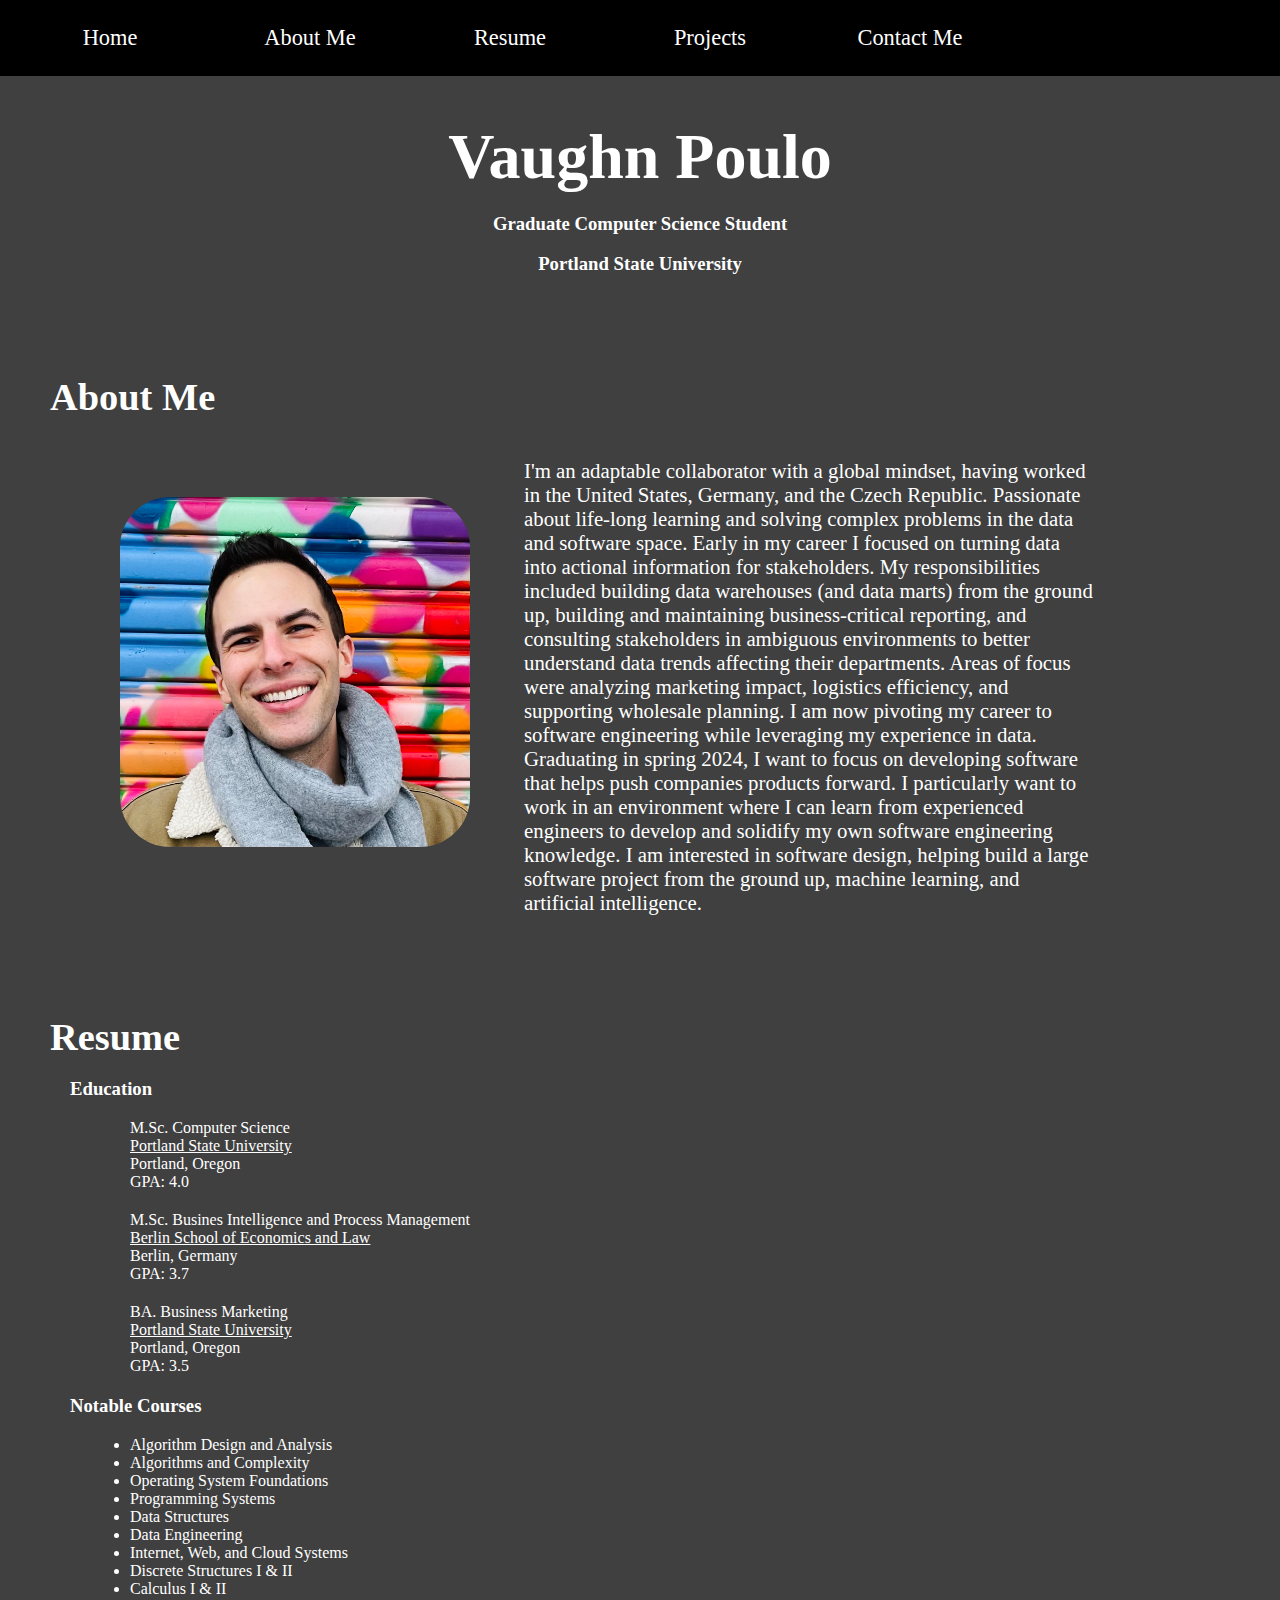
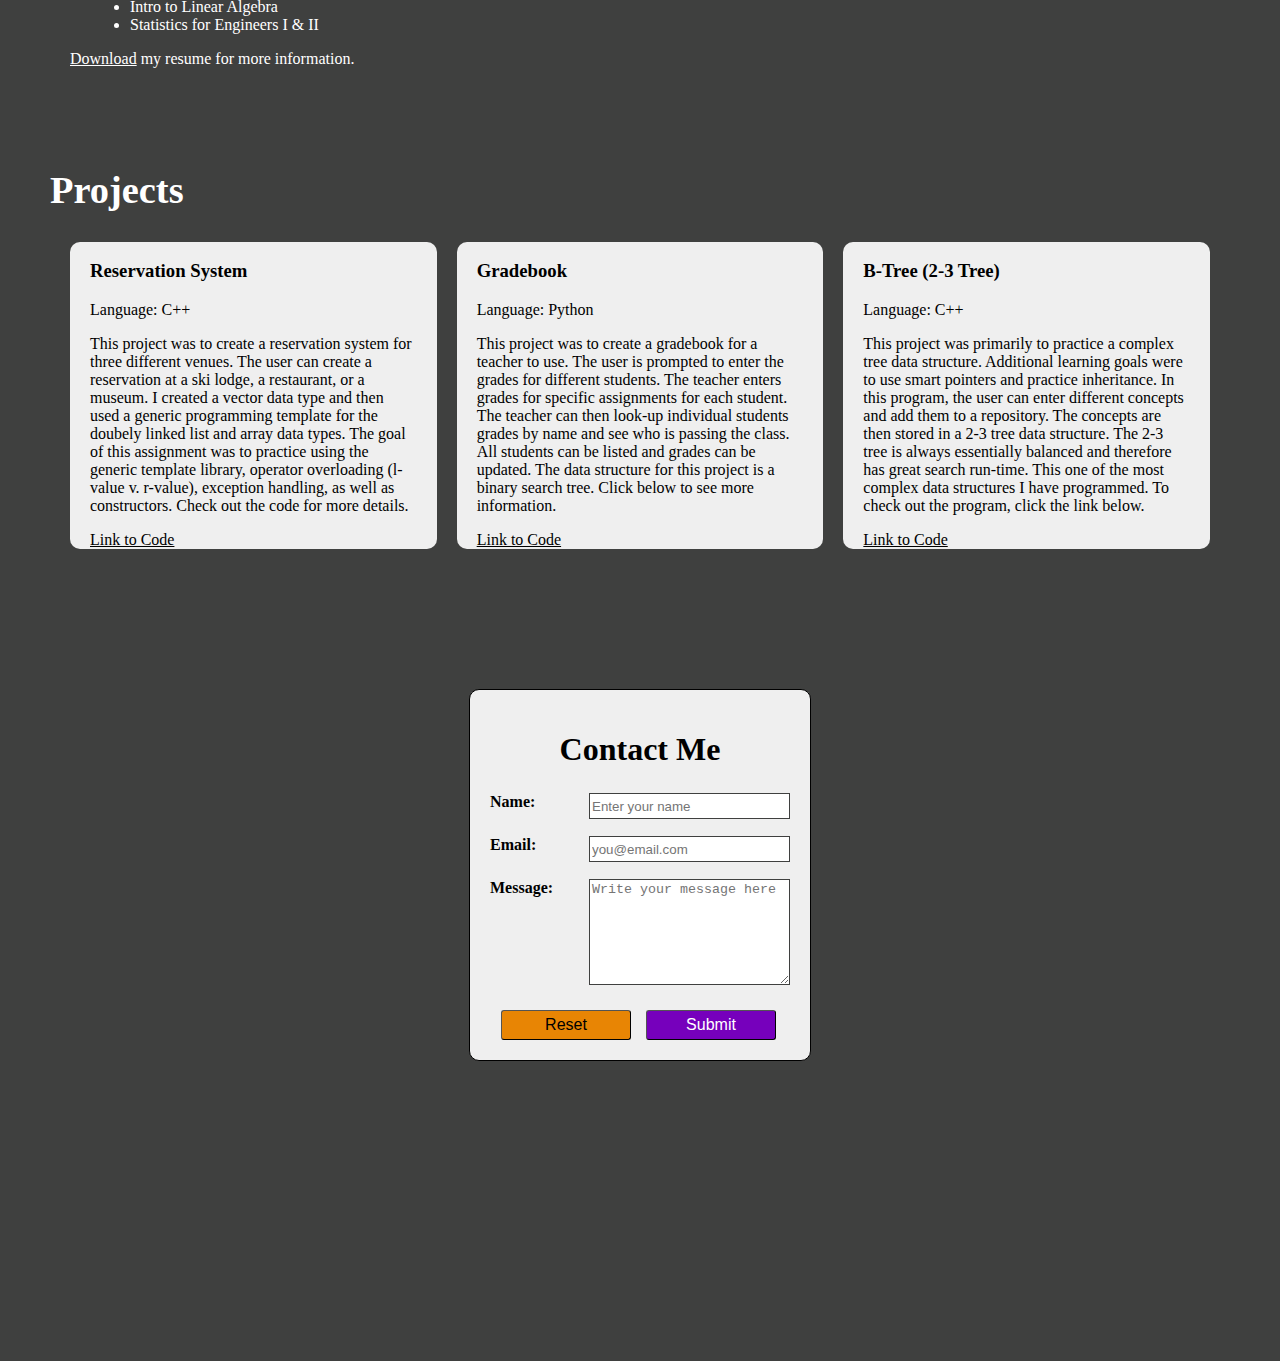
<file: index.html>
<!DOCTYPE html>
<html lang="en">
  <head>
    <meta charset="UTF-8" />
    <meta http-equiv="X-UA-Compatible" content="IE=edge" />
    <meta name="viewport" content="width=device-width, initial-scale=1.0" />
    <title>Vaughn Poulo</title>
    <script defer src="website.js"></script>
    <link rel="stylesheet" href="website.css" />
    <link
      rel="stylesheet"
      href="https://cdnjs.cloudflare.com/ajax/libs/font-awesome/4.7.0/css/font-awesome.min.css"
    />
  </head>
  <body class="body">
    <!-- NAVIGATION BAR -->
    <nav class="nav-bar">
      <a class="menu-button">
        <i class="sub-menu fa fa-bars"></i>
      </a>
      <ul class="list">
        <li class="list-item">
          <a href="#home" class="nav-link home-link-c">Home</a>
        </li>
        <li class="list-item">
          <a href="#about-me" class="nav-link about-me-link">About Me</a>
        </li>
        <li class="list-item">
          <a href="#resume" class="nav-link resume-link">Resume</a>
        </li>
        <li class="list-item">
          <a href="#projects" class="nav-link projects-link">Projects</a>
        </li>
        <li class="list-item">
          <a href="#contact-me" class="nav-link contact-me-link">Contact Me</a>
        </li>
      </ul>
    </nav>

    <main class="main">
      <!--HOME -->
      <h1 class="header home" id="home">Vaughn Poulo</h1>
      <h3 class="home">Graduate Computer Science Student</h3>
      <h3 class="home">Portland State University</h3>

      <!-- ABOUT ME -->
      <h1 class="header" id="about-me">About Me</h1>
      <div class="section about-me">
        <img
          src="./images/Vaughn.PNG"
          alt="headshot of Vaughn"
          class="selfie"
        />
        <p class="bio-text">
          I'm an adaptable collaborator with a global mindset, having worked in
          the United States, Germany, and the Czech Republic. Passionate about
          life-long learning and solving complex problems in the data and
          software space. Early in my career I focused on turning data into
          actional information for stakeholders. My responsibilities included
          building data warehouses (and data marts) from the ground up, building
          and maintaining business-critical reporting, and consulting
          stakeholders in ambiguous environments to better understand data
          trends affecting their departments. Areas of focus were analyzing
          marketing impact, logistics efficiency, and supporting wholesale
          planning. I am now pivoting my career to software engineering while
          leveraging my experience in data. Graduating in spring 2024, I want to
          focus on developing software that helps push companies products
          forward. I particularly want to work in an environment where I can
          learn from experienced engineers to develop and solidify my own
          software engineering knowledge. I am interested in software design,
          helping build a large software project from the ground up, machine
          learning, and artificial intelligence.
        </p>
      </div>

      <!-- RESUME -->
      <h1 class="header" id="resume">Resume</h1>
      <section class="section">
        <h3>Education</h3>
        <ul class="uni-list">
          <li class="education-point">
            <p class="list-item">M.Sc. Computer Science</p>
            <a
              class="list-item link"
              href="https://www.pdx.edu/computer-science/master"
            >
              Portland State University</a
            >
            <p class="list-item">Portland, Oregon</p>
            <p class="list-item">GPA: 4.0</p>
          </li>
          <li class="education-point">
            <p class="list-item">
              M.Sc. Busines Intelligence and Process Management
            </p>
            <a
              class="list-item link"
              href="https://www.hwr-berlin.de/en/study/degree-programmes/detail/13-business-intelligence-and-process-management/"
            >
              Berlin School of Economics and Law</a
            >
            <p class="list-item">Berlin, Germany</p>
            <p class="list-item">GPA: 3.7</p>
          </li>
          <li class="education-point">
            <p class="list-item">BA. Business Marketing</p>
            <a
              class="list-item link"
              href="https://www.pdx.edu/business/academics/programs/undergraduate/marketing"
            >
              Portland State University</a
            >
            <p class="list-item">Portland, Oregon</p>
            <p class="list-item">GPA: 3.5</p>
          </li>
        </ul>

        <h3>Notable Courses</h3>
        <ul>
          <li class="list-item">Algorithm Design and Analysis</li>
          <li class="list-item">Algorithms and Complexity</li>
          <li class="list-item">Operating System Foundations</li>
          <li class="list-item">Programming Systems</li>
          <li class="list-item">Data Structures</li>
          <li class="list-item">Data Engineering</li>
          <li class="list-item">Internet, Web, and Cloud Systems</li>
          <li class="list-item">Discrete Structures I & II</li>
          <li class="list-item">Calculus I & II</li>
          <li class="list-item">Intro to Linear Algebra</li>
          <li class="list-item">Statistics for Engineers I & II</li>
        </ul>

        <a
          href="https://github.com/VPoulo/Project_Examples/raw/main/Vaughn%20Poulo%20CV.pdf"
          class="download-resume"
          >Download</a
        >
        <span> my resume for more information.</span>
      </section>

      <!-- PROJECTS -->
      <h1 class="header" id="projects">Projects</h1>
      <section class="section projects-container">
        <div class="project">
          <h3>Reservation System</h3>
          <p>Language: C++</p>
          <p>
            This project was to create a reservation system for three different
            venues. The user can create a reservation at a ski lodge, a
            restaurant, or a museum. I created a vector data type and then used
            a generic programming template for the doubely linked list and array
            data types. The goal of this assignment was to practice using the
            generic template library, operator overloading (l-value v. r-value),
            exception handling, as well as constructors. Check out the code for
            more details.
          </p>
          <a
            class="code-link"
            href="https://github.com/VPoulo/Project_Examples/tree/main/Reservation-System"
            >Link to Code</a
          >
        </div>
        <div class="project">
          <h3>Gradebook</h3>
          <p>Language: Python</p>
          <p>
            This project was to create a gradebook for a teacher to use. The
            user is prompted to enter the grades for different students. The
            teacher enters grades for specific assignments for each student. The
            teacher can then look-up individual students grades by name and see
            who is passing the class. All students can be listed and grades can
            be updated. The data structure for this project is a binary search
            tree. Click below to see more information.
          </p>
          <a
            class="code-link"
            href="https://github.com/VPoulo/Project_Examples/tree/main/Gradebook"
            >Link to Code</a
          >
        </div>
        <div class="project">
          <h3>B-Tree (2-3 Tree)</h3>
          <p>Language: C++</p>
          <p>
            This project was primarily to practice a complex tree data
            structure. Additional learning goals were to use smart pointers and
            practice inheritance. In this program, the user can enter different
            concepts and add them to a repository. The concepts are then stored
            in a 2-3 tree data structure. The 2-3 tree is always essentially
            balanced and therefore has great search run-time. This one of the
            most complex data structures I have programmed. To check out the
            program, click the link below.
          </p>
          <a
            class="code-link"
            href="https://github.com/VPoulo/Project_Examples/tree/main/B-Tree"
            >Link to Code</a
          >
        </div>
      </section>

      <!-- CONTACT ME -->
      <form class="form">
        <h1 class="contact" id="contact-me">Contact Me</h1>
        <div class="form-element">
          <label for="name">Name:</label>
          <input
            type="text"
            name="name"
            id="name"
            class="input input-box"
            placeholder="Enter your name"
          />
        </div>
        <div class="form-element">
          <label for="email">Email:</label>
          <input
            type="email"
            name="email"
            id="email"
            class="input input-box"
            placeholder="you@email.com"
          />
        </div>
        <div class="form-element">
          <label for="message">Message:</label>
          <textarea
            name="message"
            id="message"
            class="input message input-box"
            placeholder="Write your message here"
          ></textarea>
        </div>
        <div>
          <input type="reset" value="Reset" class="btn btn-secondary" />
          <input type="submit" value="Submit" class="btn btn-primary" />
        </div>
      </form>
    </main>
  </body>
</html>
</file>
<file: website.css>
:root{
    --red: #E63946;
    --dark-gray: #3F403F;
    --white: #ffffff;
    --black: #000000;
    --purple: #7600bc;
    --orange: #e88504;
    --highlight-red: #D0312D;
    --green: #338000;
    --beige: #EFEFEF;
}

html {
    scroll-behavior: smooth;
    scroll-padding-top: 100px;
}

.body {
    margin: 0px;
    margin-bottom: 300px;
    padding: 0px;
    background-color: var(--dark-gray);
    color: var(--white);
}

.header {
    margin: 40px 20px 20px 20px;
    font-size: 240%;
}  

.section {
     margin: 20px;
}

@media (min-width: 1200px){
    .header {
        margin: 100px 50px 10px 50px;
        font-size: 240%;
    }  

    .section {
        margin: auto 70px 70px 70px;
    }
}


/* NAVBAR CODE */
@media (max-width: 1199px){
    .nav-bar{
        overflow: hidden;
        background-color: var(--black);
        position: fixed;
        top:0;
        width: 100%;
        padding: 10px;
    }

    .list{
        list-style-type: none;
        display: none;
    }

    .list.open-nav{
        display: block;
    }

    .nav-link{
        display: block;
        text-decoration: none;
        color: var(--white);
        font-size: 140%;
        padding: 14px 16px;
    }

    .nav-link:hover{
        color: var(--red);
    }

    .menu-button{
        background-color: var(--black);
        color: var(--white);
        border-width: 0px;
        font-size: 140%;
        margin-left: 10px;
    }

    .menu-button:hover{
        color: var(--red);
    }
}

@media (min-width: 1200px){
    .nav-bar{
        display: flex;
    }

    .list{
        background-color: var(--black);
        flex-direction: row;
        flex-wrap: wrap;
        list-style-type: none;
        justify-content: flex-start;
        display: flex;
        position: fixed;
        top: 0;
        width:100%;
        margin: 0;
        padding: 0;
    }

    .nav-link {
        display: block;
        width: 130px;
        padding: 25px;
        color: var(--white);
        font-weight: 500;
        font-size: 140%;
        text-decoration: none;
        text-align: center;
    }

    .nav-link:hover {
        background-color: var(--red);
    }

    .menu-button{
        display: none;
    }
}

/* HOME */
.home{
    text-align: center;
}

.header.home{
    margin-top: 120px;
    font-size: 400%;
}


/* ABOUT ME */
.about-me{
    text-align: left;
}

.bio-text{
    font-size: 110%;
    display: block;
    margin: auto;
    padding-top: 30px;
}

img.selfie {
    border-radius: 50px;
    margin: auto;
    display: block;
    width: 350px;
    height: 350px;
    
  }

@media (min-width: 1200px){
    .bio-text{
        font-size: 130%;
        display: inline-block;
        margin: auto;
        vertical-align: middle;
        width: 50%;
    }

    img.selfie {
        border-radius: 50px;
        display: inline-block;
        vertical-align: middle;
        margin: 50px;
      }
}
  

/* RESUME */
.uni-list{
    list-style-type: none;
}

.education-point{
    margin-bottom: 20px;
}

.list-item{
    margin: 0px 0px 0px 20px;
}

.list-item.link{
    color: var(--white);
}

.list-item.link:hover{
    color:var(--red);
}

.download-resume{
    color: var(--white);
    display: inline-block;
}

.download-resume:hover{
    color: var(--red);
}

/* PROJECTS */

.projects-container{
    display: grid;
    margin-top: 30px;
    height: auto;
    gap: 20px;
    grid-template-columns: 1fr;
    grid-template-rows: auto;
}

@media (min-width: 1200px){
    .projects-container{
        display: grid;
        margin-top: 30px;
        height: auto;
        gap: 20px;
        grid-template-columns: repeat(3,1fr);
        grid-template-rows: auto auto auto;
    }
}

.project{
    color: var(--black);
    background-color: var(--beige);
    border-radius: 10px;
    height: auto;
    padding-left: 20px;
    padding-right: 20px;
}

.code-link{
    color: var(--black)
}

.code-link:hover{
    color: var(--red);
}


/* CONTACT ME */
.form {
    margin: 100px auto auto auto;
    color: var(--black);
    background-color: var(--beige);
    border: 1px solid var(--black);
    border-radius: 10px;
    padding: 20px;
    width: 300px;
}

.contact{
    text-align: center;
}

.form-element {
    margin-top: 25px;
    font-weight: 600;
}

.form-element>input{
    float: right;
}

.form-element>textarea{
    float: right;
}

.input{
    width: 65%;
    height: 20px;
    border: 1px solid var(--dark-gray);
    padding: 2px;
    outline: none;
}

.input.message{
    height: 100px;
    
}

.btn {
    font-size: 100%;
    width: 130px;
    height: 30px;
    margin-top: 25px;
    margin-left: 11px;
}

.btn-primary {
    color: var(--white);
    background-color: var(--purple);
    border-color: var(--black);
    border-radius: 3px;
    border-width: 1px;
}

.btn-primary:hover{
    background-color: var(--green);
    border-color: var(--black);
    color: var(--white);
}

.btn-secondary {
    color: var(--black);
    background-color: var(--orange);
    border-color: var(--black);
    border-radius: 3px;
    border-width: 1px;
}
.btn-secondary:hover{
    background-color: var(--highlight-red);
    border-color: var(--black);
    color: var(--white);
}
</file>
